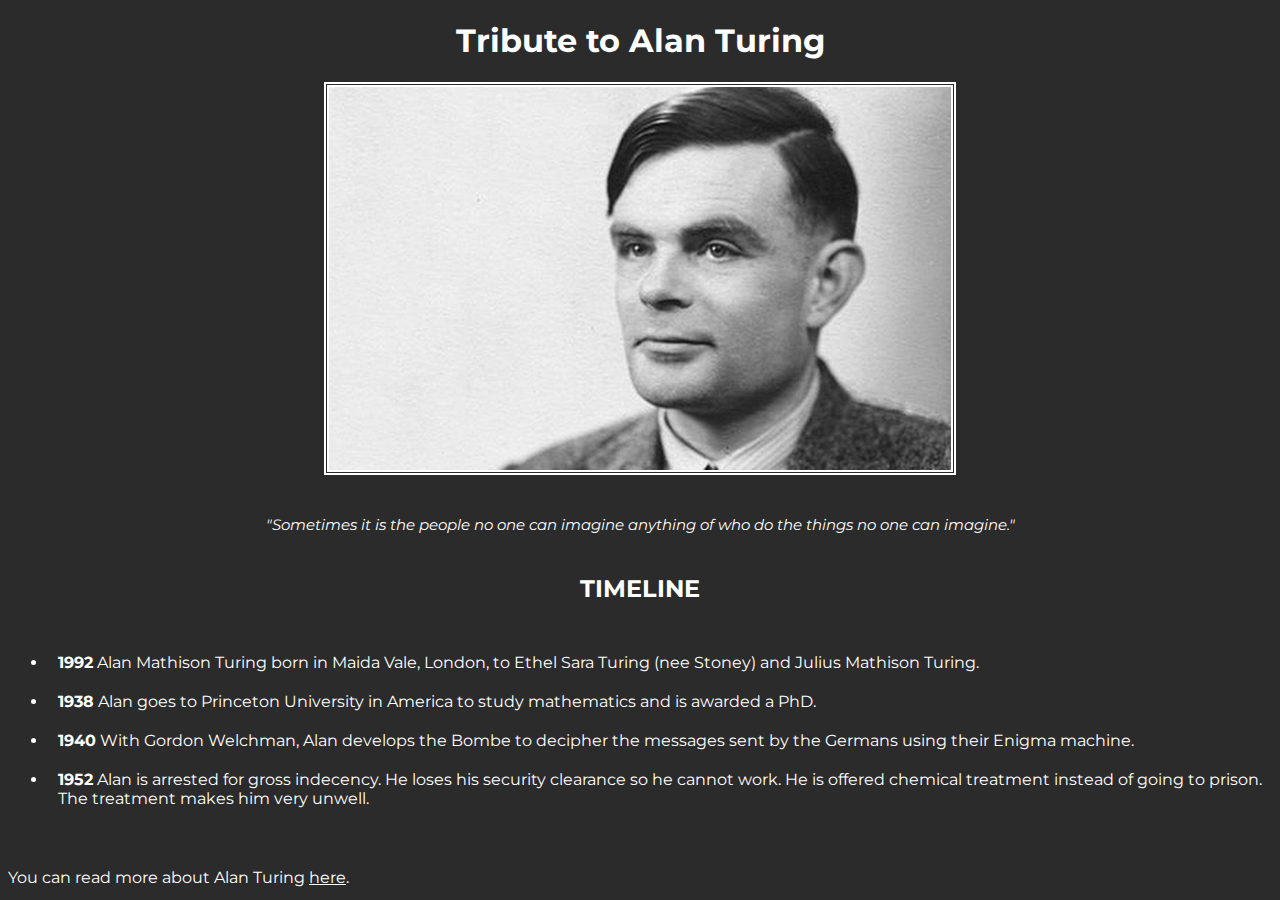
<file: Parte1/index.html>
<!DOCTYPE html>
<html lang="en">
	<head>
		<link rel="stylesheet" href="css/style.css" />
		<meta charset="UTF-8" />
		<meta http-equiv="X-UA-Compatible" content="IE=edge" />
		<meta name="viewport" content="width=device-width, initial-scale=1.0" />
		<title>Tribute to : Alan Turing</title>
		<link rel="preconnect" href="https://fonts.googleapis.com" />
		<link rel="preconnect" href="https://fonts.gstatic.com" crossorigin />
		<link
			href="https://fonts.googleapis.com/css2?family=Montserrat:wght@300;600&display=swap"
			rel="stylesheet"
		/>
	</head>
	<body>
		<header>
			<h1>Tribute to Alan Turing</h1>
		</header>
		<main>
			<img src="img/alan_turing.jpg" alt="Foto de Alan turing" />
			<cite
				>"Sometimes it is the people no one can imagine anything of who do the
				things no one can imagine."</cite
			>
			<h2>TIMELINE</h2>
			<ul>
				<li>
					<strong>1992</strong> Alan Mathison Turing born in Maida Vale, London,
					to Ethel Sara Turing (nee Stoney) and Julius Mathison Turing.
				</li>
				<li>
					<strong>1938</strong> Alan goes to Princeton University in America to
					study mathematics and is awarded a PhD.
				</li>
				<li>
					<strong>1940</strong> With Gordon Welchman, Alan develops the Bombe to
					decipher the messages sent by the Germans using their Enigma machine.
				</li>
				<li>
					<strong>1952</strong> Alan is arrested for gross indecency. He loses
					his security clearance so he cannot work. He is offered chemical
					treatment instead of going to prison. The treatment makes him very
					unwell.
				</li>
			</ul>
		</main>
		<footer>
			You can read more about Alan Turing
			<a href="https://en.wikipedia.org/wiki/Alan_Turing">here</a>.
		</footer>
	</body>
</html>
</file>
<file: Parte1/css/style.css>
* {
	box-sizing: border-box;
}

html {
	font-family: "Montserrat", sans-serif;
	color: white;
	background-color: #2b2b2b;
}

header h1 {
	text-align: center;
}

img {
	display: block;
	width: 50%;
	border: 5px double white;
	margin: 0 auto;
}

cite {
	display: block;
	margin: 40px;
	text-align: center;
	font-size: 15px;
}

main h2 {
	text-align: center;
	margin-top: 0px;
	margin-bottom: 40px;
}

a {
	color: white;
}

li {
	padding: 10px;
}

footer {
	margin-top: 50px;
}
</file>
